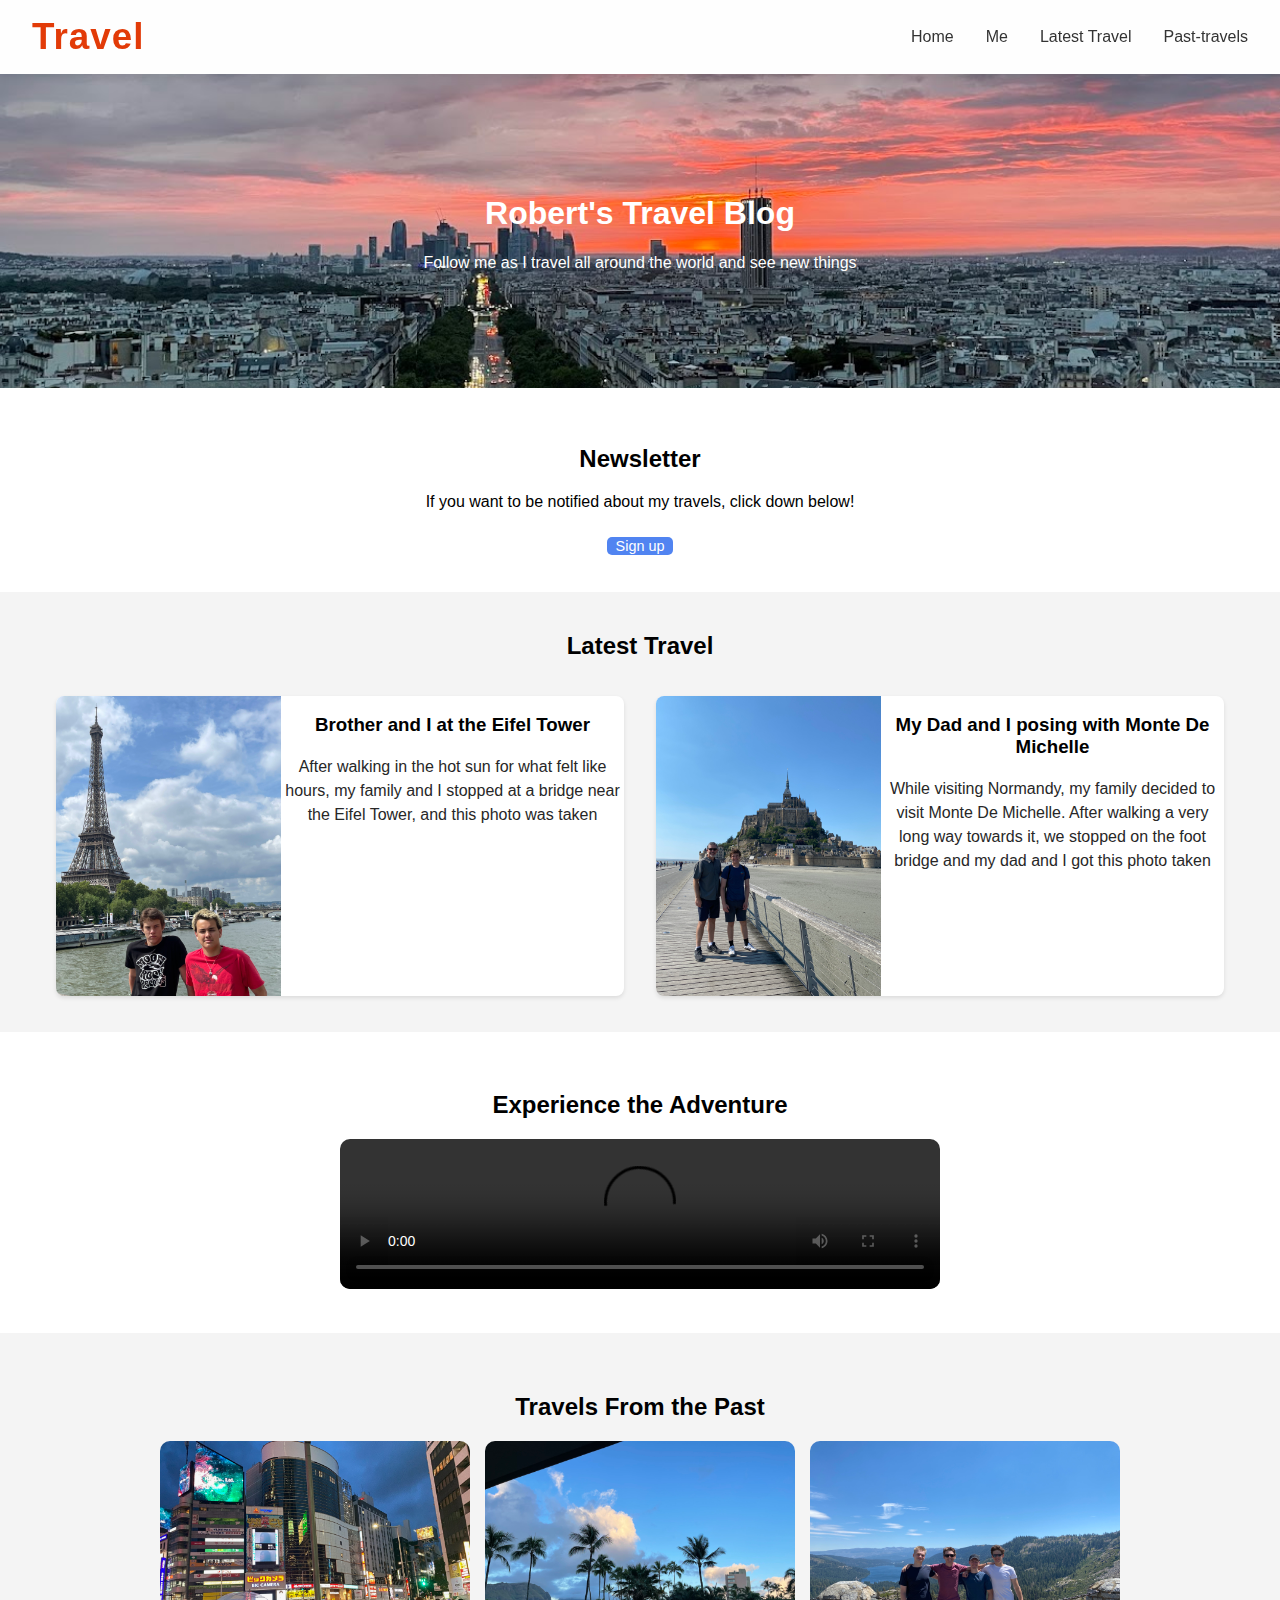
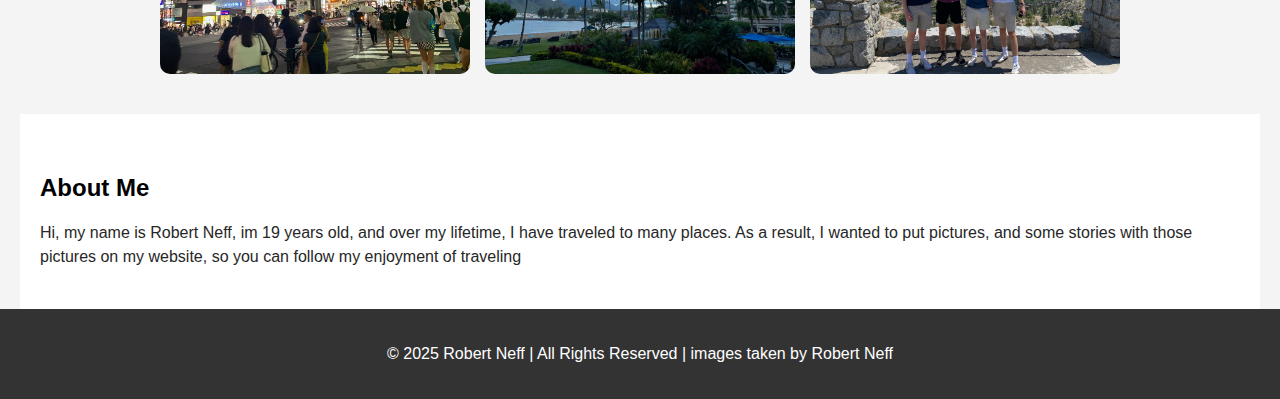
<file: index.html>
<!DOCTYPE html>
<html lang="en">
<head>
<meta charset="UTF-8">
<meta name="viewport" content="width=device-width, initial-scale=1.0">
<title>Robert's travel Blog</title>
<link rel="stylesheet" href="styles/styles.css">
</head>
<body>
    <!--Navbar at top-->
    <nav class="navbar">
        <a href="index.html" class="logo">Travel</a>
        <div class="nav-links" id="navLinks">
            <a href="index.html">Home</a>
            <a href="About-me.html">Me</a>
            <a href="#Latest-Travel">Latest Travel</a>
            <a href="#Past-Travels">Past-travels</a>
        </div>
        <button class="mobile-menu-btn" onclick="toggleMenu()">☰</button>
    </nav>
    <!--Top banner explaining who I am-->
    <header class="banner">

        <h1>Robert's Travel Blog</h1>
        <p>Follow me as I travel all around the world and see new things</p>
    </header>

    
    <!--Sign Up sheet-->
    <section class="Signup-sheet">
    <h2>Newsletter</h2>
    <p>If you want to be notified about my travels, click down below!</p>
    <button onclick="document.getElementById('signup-form').style.display='block'">Sign up</button>
    <div id="signup-form" class="form-popup" style="display: none;">
        <form class="form-container">
            <label for="email">Email:</label>
            <input type="email" id="email" name="email" placeholder="Enter your email" required=""> 
            
            <button type="submit" class="btn">Submit</button>
            <button type="button" class="btn cancel" onclick="document.getElementById('signup-form').style.display='none'">Close</button>
        </form>
    </div>
    </section>
    <!--Latest Travel-->
<section id="Latest-Travel" class="Latest-Travel">
    <h2>Latest Travel</h2>
    <div class="latest-travel-grid"> 
        <article class="latest-travel-posts">
            <img src="images/latesttravels1.jpg.jpg" alt="Eifel-Tower"> 
            <div class="latest-content-info">
                <h3>Brother and I at the Eifel Tower</h3>
                <p>After walking in the hot sun for what felt like hours, my family and I stopped at a bridge near the Eifel Tower, and this photo was taken</p>
            </div>
    
    </article>
    <article class="latest-travel-posts">
        <img src="images/montedeactual.JPG" alt="MontReal">
        <div class="latest-content-info">
            
            <h3>My Dad and I posing with Monte De Michelle</h3>
            <p>While visiting Normandy, my family decided to visit Monte De Michelle. After walking a very long way towards it, we stopped on the foot bridge and my dad and I got this photo taken</p>
            </div>
        
</article>
</div>
</section>
<!--Video-->
<section class="video">
    <h2>Experience the Adventure</h2>
    <video controls>
        <source src="images/video.MOV" type="video/quicktime">
        Your browser does not support the video tag.
    </video>
</section>

<!--Travels from the Past-->
<section id="Past-Travels" class="past-travels">
    <h2>Travels From the Past</h2>
    <div class="project-travels">
        <img src="images/Shabuya.JPG" alt="Shabuya Crossing">
        <img src="images/hawaii.jpg" alt="View from Hawaii Hotel Room">
        <img src="images/IMG_0493.JPG" alt="With Friends in Tahoe">
    </div>
</section>
            
<!--About me Section-->
<section class="about-me">
    <h2>About Me</h2>
            <div class="latest-content-info">
            <p>Hi, my name is Robert Neff, im 19 years old, and over my lifetime, I have traveled to many places. As a result, I wanted to put pictures, and some stories with those pictures on my website, so you can follow my enjoyment of traveling</p>
            </div>
        </section>
        <!--Footer-->
<footer>
    <p>© 2025 Robert Neff | All Rights Reserved | images taken by Robert Neff</p>
</footer>
</body>
</html>
</file>
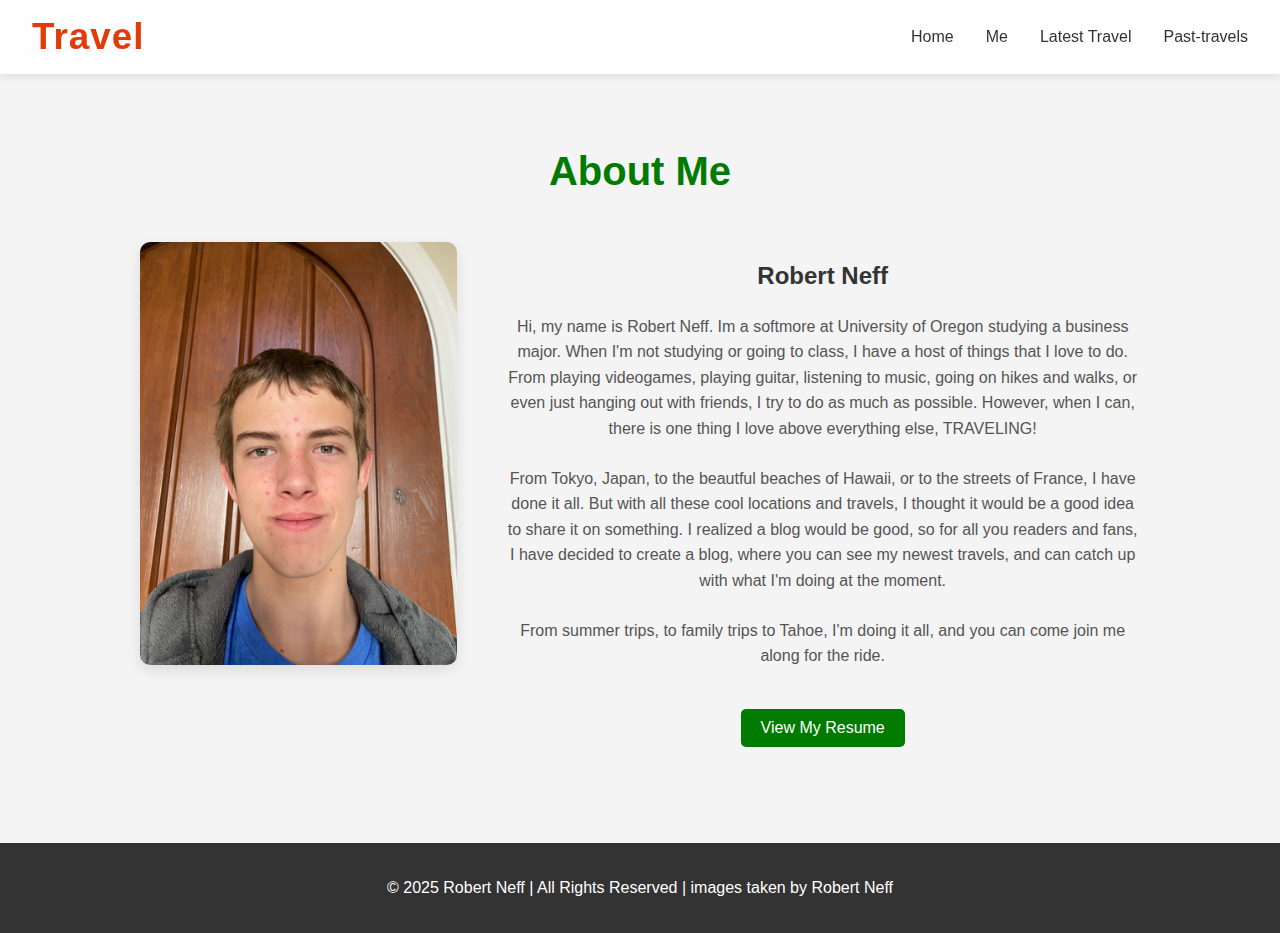
<file: About-me.html>
<!DOCTYPE html>
<html lang="en">
    <head>
    <meta charset="UTF-8">
    <meta name="viewport" content="width=device-width, initial-scale=1.0">
    <title>About Me - Nature &amp; Hiking</title>
    <link rel="stylesheet" href="styles/aboutme.css">
</head>
<body>
   <!--Navbar at top-->
   <nav class="navbar">
    <a href="index.html.html" class="logo">Travel</a>
    <div class="nav-links" id="navLinks">
        <a href="index.html">Home</a>
        <a href="About-me.html">Me</a>
        <a href="index.html#Latest-Travel">Latest Travel</a>
        <a href="index.html#Past-Travels">Past-travels</a>
    </div>
    <button class="mobile-menu-btn" onclick="toggleMenu()">☰</button>
</nav>
    <!-- About Me Content -->
    <div class="about-container">
        <div class="about-header">
            <h1>About Me</h1>
        </div>
        
        <div class="about-content">
            <div class="profile-image">
                <img src="images/IMG_4424.jpg" alt="Picture of me" class="profile-img">
            </div>
            
            <div class="bio">
                <h2>Robert Neff</h2>
                <p>
                    Hi, my name is Robert Neff. Im a softmore at University of Oregon studying a business major. When I'm not studying or going to class, I have a host of things that I love to do.
                    From playing videogames, playing guitar, listening to music, going on hikes and walks, or even just hanging out with friends, I try to do as much as possible. However, when I can, there is one thing I love above everything else, TRAVELING!

                </p>
                
                <p>
                    From Tokyo, Japan, to the beautful beaches of Hawaii, or to the streets of France, I have done it all. But with all these cool locations and travels, I thought it would be a good idea to share it on something. 
                    I realized a blog would be good, so for all you readers and fans, I have decided to create a blog, where you can see my newest travels, and can catch up with what I'm doing at the moment.
                </p>

                <p>
                    From summer trips, to family trips to Tahoe, I'm doing it all, and you can come join me along for the ride.
                </p>
                
                
                <a href="resume.html" class="resume-btn">View My Resume</a>
            </div>
        </div>
    </div>

    <!-- Footer -->
    <footer>
        <p>© 2025 Robert Neff | All Rights Reserved | images taken by Robert Neff</p>
    </footer>

    <script>
        // Toggle mobile menu
        function toggleMenu() {
            const navLinks = document.getElementById('navLinks');
            navLinks.classList.toggle('active');
        }
        
        // Close mobile menu when a nav link is clicked
        document.querySelectorAll('.nav-links a').forEach(link => {
            link.addEventListener('click', () => {
                document.getElementById('navLinks').classList.remove('active');
            });
        });
    </script>


</body>
</html>
</file>
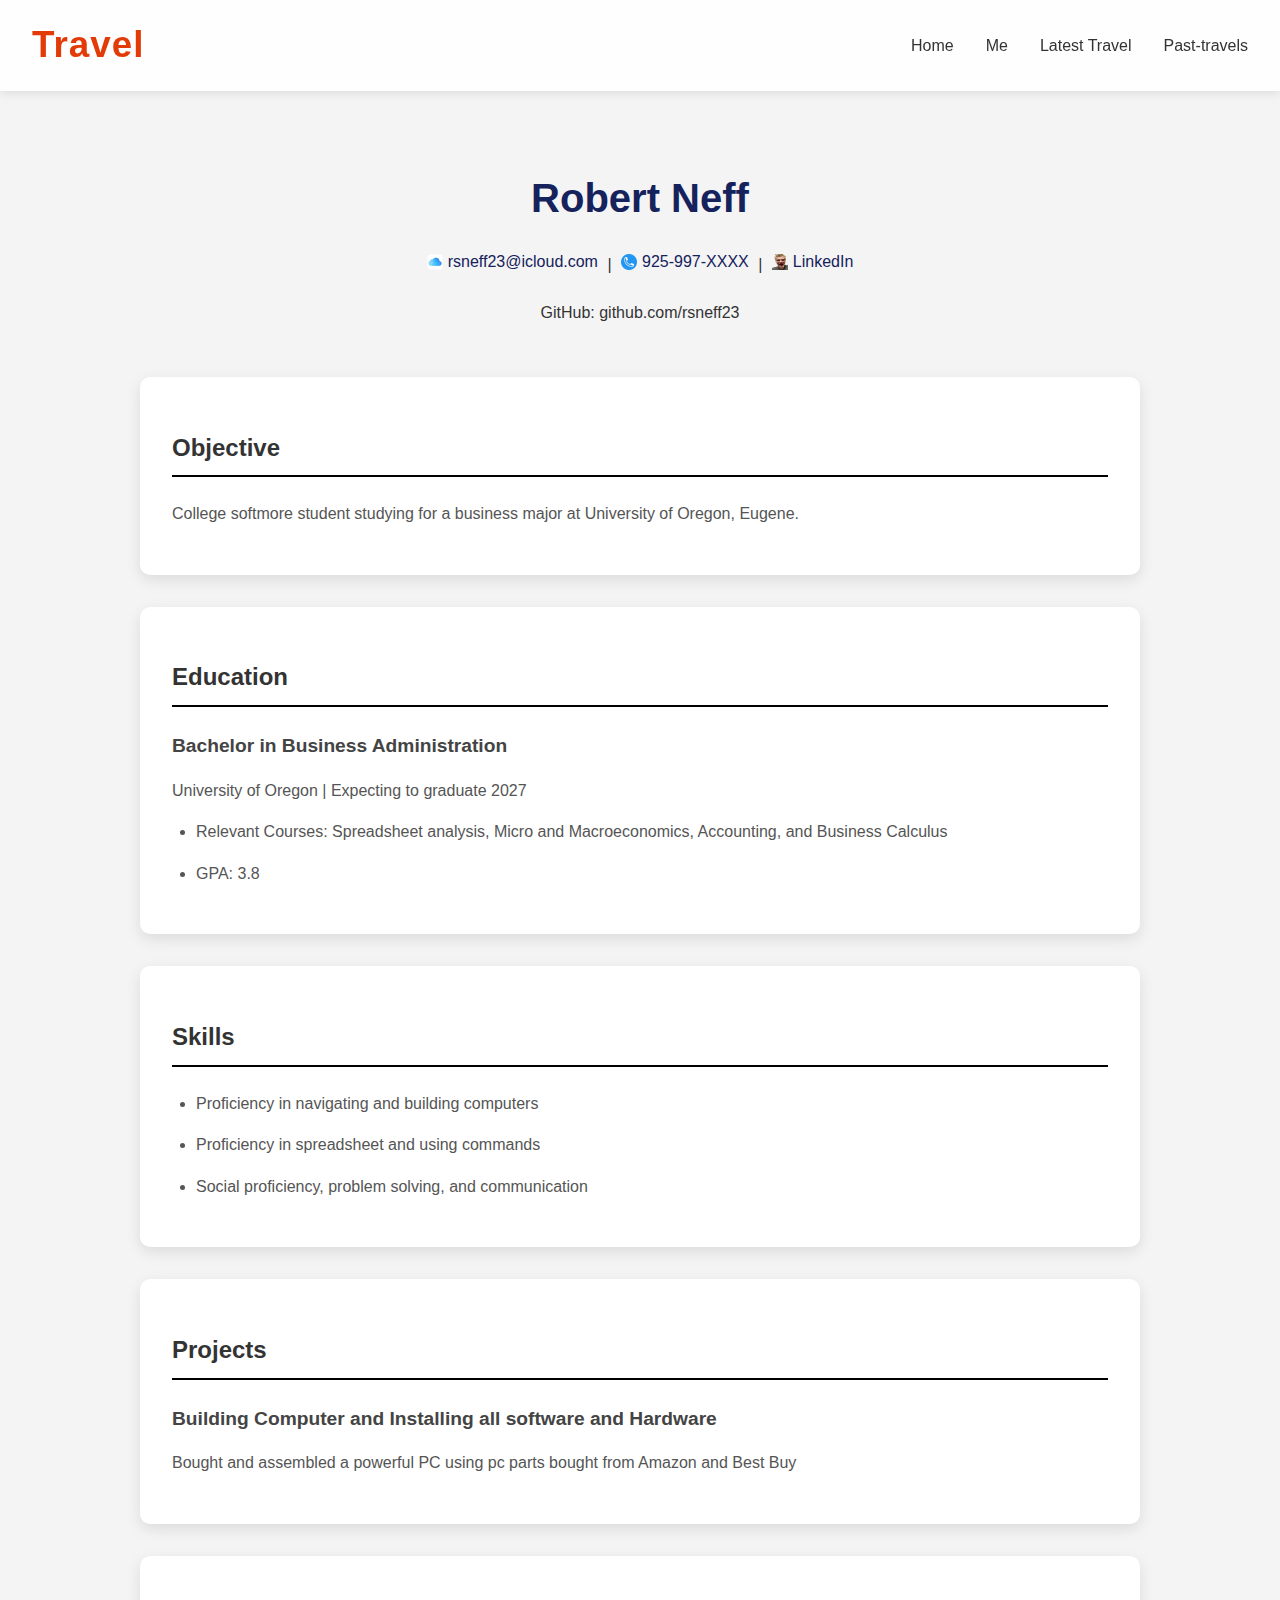
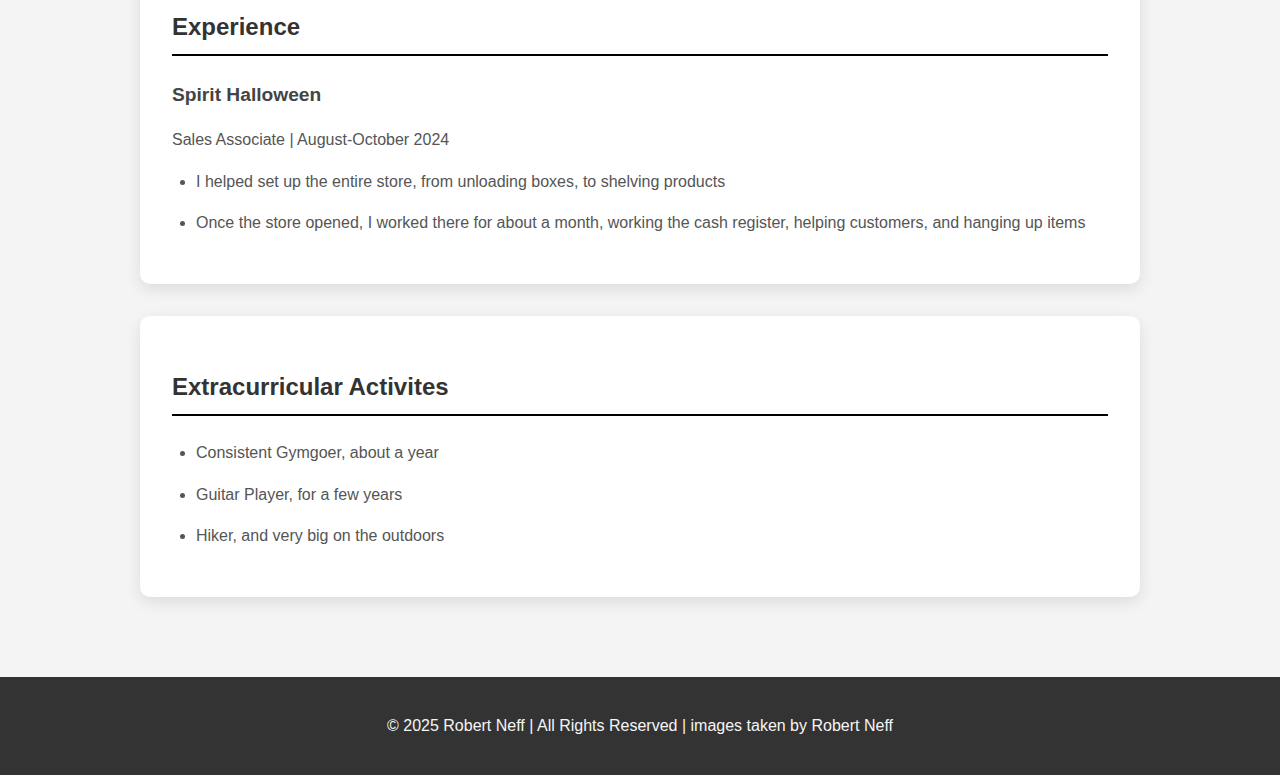
<file: resume.html>
<!DOCTYPE html>
<html lang="en">
<head>
    <meta charset="UTF-8">
    <meta name="viewport" content="width=device-width, initial-scale=1.0">
    <title>Robert Neff - Resume - Latest Travel</title>
    <link rel="stylesheet" href="styles/resume-styles.css">
</head>
<body>
   <!--Navbar at top-->
   <nav class="navbar">
    <a href="index.html" class="logo">Travel</a>
    <div class="nav-links" id="navLinks">
        <a href="index.html">Home</a>
        <a href="About-me.html">Me</a>
        <a href="index.html#Latest-Travel">Latest Travel</a>
        <a href="index.html#Past-Travels">Past-travels</a>
    </div>
    <button class="mobile-menu-btn" onclick="toggleMenu()">☰</button>
</nav>
    <!-- Resume Content -->
    <div class="resume-container">
        <div class="resume-header">
            <h1>Robert Neff</h1>
            <p class="contact-info">
                <a href="mailto:rsneff23@icloud.com" class="contact-link">
                    <img src="images/icloud.png" alt="Email" class="contact-icon">
                    rsneff23@icloud.com
                </a> | 
                <a href="tel:1234567890" class="contact-link">
                    <img src="images/phone.png" alt="Phone" class="contact-icon">
                    925-997-XXXX
                </a> | 
                <a href="https://linkedin.com" target="_blank" class="contact-link">
                    <img src="images/IMG_7850real.png" alt="LinkedIn Profile" class="contact-icon">
                    LinkedIn
                </a>
            </p>
            <p class="contact-info">GitHub: github.com/rsneff23</p>
        </div>
        
        <div class="resume-content">
            <section>
                <h2>Objective</h2>
                <p>College softmore student studying for a business major at University of Oregon, Eugene.</p>
            </section>

            <section>
                <h2>Education</h2>
                <h3>Bachelor in Business Administration</h3>
                <p>University of Oregon | Expecting to graduate 2027</p>
                <ul>
                    <li>Relevant Courses: Spreadsheet analysis, Micro and Macroeconomics, Accounting, and Business Calculus</li>
                    <li>GPA: 3.8</li>
                </ul>
            </section>

            <section>
                <h2>Skills</h2>
                <ul>
                    <li>Proficiency in navigating and building computers</li>
                    <li>Proficiency in spreadsheet and using commands </li>
                    <li>Social proficiency, problem solving, and communication </li>
                </ul>
            </section>

            <section>
                <h2>Projects</h2>
                <h3>Building Computer and Installing all software and Hardware</h3>
                <p>Bought and assembled a powerful PC using pc parts bought from Amazon and Best Buy</p>
            </section>

            <section>
                <h2>Experience</h2>
                <h3>Spirit Halloween</h3>
                <p>Sales Associate | August-October 2024</p>
                <ul>
                    <li>I helped set up the entire store, from unloading boxes, to shelving products</li>
                    <li>Once the store opened, I worked there for about a month, working the cash register, helping customers, and hanging up items</li>
                </ul>
            </section>

            <section>
                <h2>Extracurricular Activites</h2>
                <ul>
                    <li>Consistent Gymgoer, about a year</li>
                    <li>Guitar Player, for a few years</li>
                    <li>Hiker, and very big on the outdoors</li>
                </ul>
            </section>
        </div>
    </div>

    <!-- Footer -->
    <footer>
        <p>© 2025 Robert Neff | All Rights Reserved | images taken by Robert Neff</p>
    </footer>

    <script>
        // Toggle mobile menu
        function toggleMenu() {
            const navLinks = document.getElementById('navLinks');
            navLinks.classList.toggle('active');
        }
        
        // Close mobile menu when a nav link is clicked
        document.querySelectorAll('.nav-links a').forEach(link => {
            link.addEventListener('click', () => {
                document.getElementById('navLinks').classList.remove('active');
            });
        });
    </script>
</body>
</html>
</file>
<file: styles/styles.css>
body {
    font-family: Arial, sans-serif;
    margin: 0;
    padding: 0;
    background-color: #f4f4f4;
    color: #000000;
}
p {
    display: block;
    margin-block-start: 1em;
    margin-block-end: 1em;
    margin-inline-start: 0px;
    margin-inline-end: 0px;
    unicode-bidi: isolate;
}
.banner {
    background: url(/images/possibleheaderreal.png) center / cover no-repeat;
    text-align: center;
    color: rgb(255, 255, 255);
    padding: 100px 20px;
}


h2 {
    display: block;
    font-size: 1.5em;
    margin-block-start: 0.83em;
    margin-block-end: 0.83em;
    margin-inline-start: 0px;
    margin-inline-end: 0px;
    font-weight: bold;
    unicode-bidi: isolate;
}

.Signup-sheet {
    text-align: center;
    padding: 37px 20px;
    background: white

}

.Signup-sheet button {
    background: #5184f1;
    color: white;
    padding: 1px 9px;
    border: none;
    cursor: pointer;
    font-size: .9em;
    border-radius: 5px;
    margin-top: 10px;
}
.Latest-Travel {
    text-align: center;
    padding: 30px 20px;
}
.latest-travel-posts {
        display: flex;
        background: #fff;
        border-radius: 8px;
        overflow: hidden;
        box-shadow: 0 2px 4px rgba(0, 0, 0, 0.1);
        transition: transform 0.2s;
    }

    .latest-travel-posts img {

            width: 400px;
            height: 300px;
            object-fit: contain;
        }
    
        h3 {
            display: block;
            font-size: 1.17em;
            margin-block-start: 1em;
            margin-block-end: 1em;
            margin-inline-start: 0px;
            margin-inline-end: 0px;
            font-weight: bold;
            unicode-bidi: isolate;
        }
.latest-content-info p {
        flex: 1 1;
        margin: 0;
        color: #272727;
        line-height: 1.5;

}

.Latest-Travel {
    padding: 20px 20px;
    max-width: 1200px;
    margin: 0 auto;
}
nav {
    display: block;
    unicode-bidi: isolate;
}
.navbar {
    position: sticky;
    top: 0;
    display: flex;
    justify-content: space-between;
    align-items: center;
    padding: 1rem 2rem;
    background-color: rgba(255, 255, 255, 0.9);
    box-shadow: 0 2px 10px rgba(0, 0, 0, 0.1);
    z-index: 1000;
}
.nav-links a {
    color: #333;
    text-decoration: none;
    font-weight: 500;
    transition: color 0.3s ease;
    gap: 2rem;
}
.logo {
    font-size: 2.3rem;
    font-weight: bold;
    color: #e23b08;
    text-decoration: none;
    letter-spacing: 1px;
}
.nav-links {
    display: flex
;
    gap: 2rem;
}
.mobile-menu-btn {
    display: none;
    background: none;
    border: none;
    font-size: 1.5rem;
    cursor: pointer;
    color: #333;
}
.latest-travel-grid {
    display: grid;
    grid-template-columns: repeat(2, 1fr);
    gap: 2rem;
    padding: 1rem;
}
div {
    display: block;
    unicode-bidi: isolate;
}

.video {
    object-fit: contain;
    
    overflow: clip;
    
}
.video {
    text-align: center;
    padding: 40px 20px;
    background: white;
}

.video video {
    width: 80%;
    max-width: 600px;
    border-radius: 10px;
}

.past-travels {
    text-align: center;
    padding: 40px 20px;
}

.project-travels {
    display: flex;
    justify-content: center;
    gap: 15px;
}

.project-travels img {
    width: 25%;
    border-radius: 10px;
}

.about-me {
    padding: 40px 20px;
    background: #ffffff;
    max-width: 1200px;
    margin: 0 auto;
}

footer {
    text-align: center;
    padding: 20px;
    background: #333;
    color: white;
}
</file>
<file: styles/aboutme.css>
body {
    font-family: Arial, sans-serif;
    margin: 0;
    padding: 0;
    background-color: #f4f4f4;
    color: #000000;
}
p {
    display: block;
    margin-block-start: 1em;
    margin-block-end: 1em;
    margin-inline-start: 0px;
    margin-inline-end: 0px;
    unicode-bidi: isolate;
}
.profile-img {
    width: 100%;
    border-radius: 10px;
    box-shadow: 0 5px 15px rgba(0, 0, 0, 0.1);
}
.bio h2 {
    margin-bottom: 1.5rem;
    color: #333;
}
img {
    overflow: clip;
}
.bio p {
    margin-bottom: 1.5rem;
    line-height: 1.6;
    color: #555;
}
.about-container {
    max-width: 1000px;
    margin: 0 auto;
    padding: 3rem 2rem;
    text-align: center;
    margin-bottom: 3rem;
}
.about-header h1 {
    font-size: 2.5rem;
    color: #007b00;
    margin-bottom: 3rem;
}
.about-content {
    display: grid
;
    grid-template-columns: 1fr 2fr;
    gap: 3rem;
    align-items: start;
}
.banner {
    background: url("images/possibleheaderreal.png") center / cover no-repeat;
    text-align: center;
    color: rgb(0, 0, 0);
    padding: 100px 20px;
}
.resume-btn {
    display: inline-block;
    background: #007b00;
    color: white;
    padding: 10px 20px;
    border-radius: 5px;
    text-decoration: none;
    
    margin-top: 1rem;
}

h2 {
    display: block;
    font-size: 1.5em;
    margin-block-start: 0.83em;
    margin-block-end: 0.83em;
    margin-inline-start: 0px;
    margin-inline-end: 0px;
    font-weight: bold;
    unicode-bidi: isolate;
}

.Signup-sheet {
    text-align: center;
    padding: 37px 20px;
    background: white

}

.Signup-sheet button {
    background: #5184f1;
    color: white;
    padding: 1px 9px;
    border: none;
    cursor: pointer;
    font-size: .9em;
    border-radius: 5px;
    margin-top: 10px;
}

nav {
    display: block;
    unicode-bidi: isolate;
}
.navbar {
    position: sticky;
    top: 0;
    display: flex;
    justify-content: space-between;
    align-items: center;
    padding: 1rem 2rem;
    background-color: rgba(255, 255, 255, 0.9);
    box-shadow: 0 2px 10px rgba(0, 0, 0, 0.1);
    z-index: 1000;
}
.nav-links a {
    color: #333;
    text-decoration: none;
    font-weight: 500;
    transition: color 0.3s ease;
    gap: 2rem;
}
.logo {
    font-size: 2.3rem;
    font-weight: bold;
    color: #e23b08;
    text-decoration: none;
    letter-spacing: 1px;
}
.nav-links {
    display: flex;
    gap: 2rem;
}
.mobile-menu-btn {
    display: none;
    background: none;
    border: none;
    font-size: 1.5rem;
    cursor: pointer;
    color: #333;
}

div {
    display: block;
    unicode-bidi: isolate;
}






.about-me {
    padding: 40px 20px;
    background: #ffffff;
    max-width: 1200px;
    margin: 0 auto;
}

footer {
    text-align: center;
    padding: 20px;
    background: #333;
    color: white;
    overflow:hidden
}
</file>
<file: styles/resume-styles.css>
/* Sticky Menu Styles */
.navbar {
    position: sticky;
    top: 0;
    display: flex;
    justify-content: space-between;
    align-items: center;
    padding: 1rem 2rem;
    background-color: rgba(255, 255, 255, 0.9);
    box-shadow: 0 2px 10px rgba(0, 0, 0, 0.1);
    z-index: 1000;
}

.logo {
    font-size: 2.3rem;
    font-weight: bold;
    color: #e23b08;
    text-decoration: none;
    letter-spacing: 1px;
}

.nav-links {
    display: flex;
    gap: 2rem;
}

.nav-links a {
    color: #333;
    text-decoration: none;
    font-weight: 500;
    transition: color 0.3s ease;
}

.nav-links a:hover {
    color: #000000;
}

.mobile-menu-btn {
    display: none;
    background: none;
    border: none;
    font-size: 1.5rem;
    cursor: pointer;
    color: #333;
}

/* General Styling */
body {
    font-family: Arial, sans-serif;
    margin: 0;
    padding: 0;
    background-color: #f4f4f4;
    color: #333;
    line-height: 1.6;
}

/* Resume Page Specific Styles */
.resume-container {
    max-width: 1000px;
    margin: 0 auto;
    padding: 3rem 2rem;
}

.resume-header {
    text-align: center;
    margin-bottom: 3rem;
}

.resume-header h1 {
    font-size: 2.5rem;
    color: #15225c;

    margin-bottom: 1rem;
}

.resume-content {
    display: grid;
    grid-template-columns: 1fr;
    gap: 2rem;
}

section {
    background: white;
    padding: 2rem;
    border-radius: 10px;
    box-shadow: 0 5px 15px rgba(0, 0, 0, 0.1);
    margin: 0;
    border: none;
}

section h2 {
    margin-bottom: 1.5rem;
    color: #333;
    border-bottom: 2px solid #000000;
    padding-bottom: 0.5rem;
}

section h3 {
    color: #444;
    margin-bottom: 0.5rem;
    font-size: 1.2em;
}

section p, section li {
    color: #555;
    line-height: 1.6;
    margin-bottom: 1rem;
}

ul {
    list-style-type: disc;
    padding-left: 1.5rem;
    margin-bottom: 1rem;
}

/* Contact Info Styles */
.contact-info {
    line-height: 2;
    color: #333;
    margin-bottom: 0.5rem;
}

.contact-link {
    text-decoration: none;
    display: inline-flex;
    align-items: center;
    transition: color 0.3s ease;
    margin: 0 5px;
}

.contact-link:hover {
    text-decoration: underline;
}

.contact-icon {
    vertical-align: middle;
    margin-right: 5px;
    width: 16px;
    height: 16px;
}

.contact-link[href^="https://linkedin"] {
    color: #15225c;
}

.contact-link[href^="mailto"] {
    color: #15225c;
    
}

.contact-link[href^="tel"] {
    color: #15225c;

}

/* Responsive Design */
@media (max-width: 768px) {
    .nav-links {
        position: fixed;
        top: 70px;
        right: -100%;
        flex-direction: column;
        background: white;
        width: 70%;
        height: 100vh;
        padding: 2rem;
        box-shadow: -2px 0 5px rgba(0, 0, 0, 0.1);
        transition: right 0.3s ease;
        gap: 1rem;
    }
    
    .nav-links.active {
        right: 0;
    }
    
    .mobile-menu-btn {
        display: block;
    }
}

/* Footer */
footer {
    text-align: center;
    padding: 20px;
    background: #333;
    color: whitesmoke;
    margin-top: 2rem;
}

footer a {
    color: #90EE90;
    text-decoration: none;
}

footer a:hover {
    text-decoration: underline;
}
</file>
